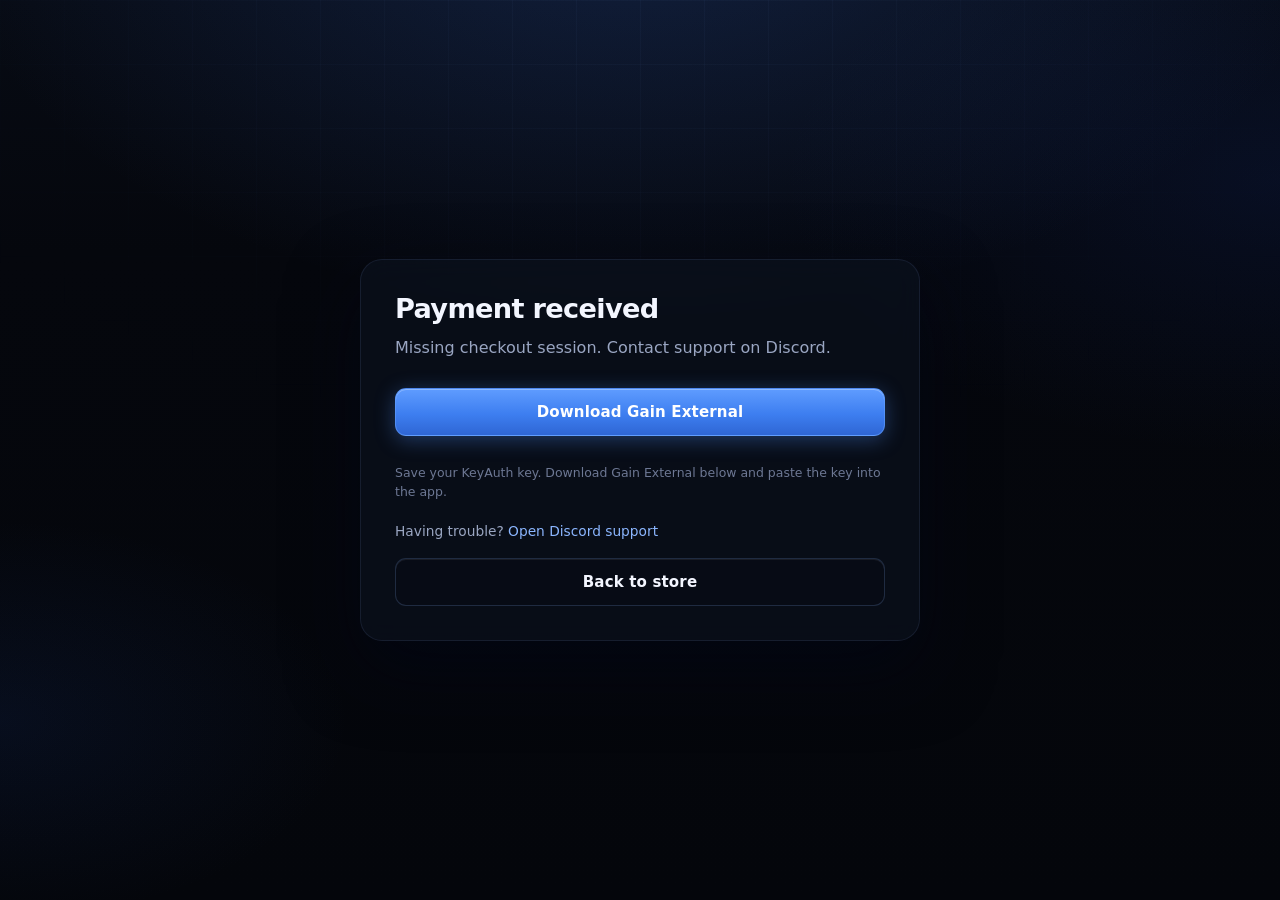
<file: success.html>
<!DOCTYPE html>
<html lang="en">
  <head>
    <meta charset="UTF-8" />
    <meta name="viewport" content="width=device-width, initial-scale=1.0" />
    <title>Payment complete — Gain</title>
    <link rel="stylesheet" href="styles.css?v=41" />
    <link rel="icon" href="images/logo.png" type="image/png" />
  </head>
  <body class="success-page">
    <div class="fx-grid" aria-hidden="true"></div>
    <main class="success-wrap">
      <h1>Payment received</h1>
      <p id="status" class="success-status">Preparing your license key…</p>
      <p id="email-notice" class="success-email" hidden></p>
      <div class="success-key" id="key-box" hidden>
        <div id="license-items"></div>
        <a class="cta" id="download-btn" href="#" hidden>Download Gain External</a>
        <p class="hint">Save your KeyAuth key. Download Gain External below and paste the key into the app.</p>
      </div>
      <p class="success-help">
        Having trouble?
        <a id="discord-link" href="https://discord.gg/PBMHrgJ4Kd">Open Discord support</a>
      </p>
      <a class="cta cta-secondary" href="index.html">Back to store</a>
    </main>
    <script src="site-config.js?v=41"></script>
    <script src="success.js?v=41"></script>
  </body>
</html>
</file>
<file: styles.css>
:root {
  --bg: #05070d;
  --bg-2: #0a101c;
  --panel: rgba(12, 18, 32, 0.62);
  --panel-solid: rgba(10, 14, 24, 0.88);
  --line: rgba(150, 180, 255, 0.1);
  --line-2: rgba(170, 200, 255, 0.2);
  --text: #f3f6ff;
  --dim: #9aa6c2;
  --dim-2: #6d7894;
  --accent: #4d8bf5;
  --accent-2: #8bb6ff;
  --accent-deep: #1b4cb0;
  --accent-glow: rgba(77, 139, 245, 0.35);
  --good: #46d18b;
  --radius: 18px;
  --radius-sm: 12px;
  --shadow: 0 28px 70px rgba(0, 6, 22, 0.55);
  --ease: cubic-bezier(0.22, 0.61, 0.36, 1);
  --wrap: min(1180px, 92vw);
  --glass: linear-gradient(180deg, rgba(255, 255, 255, 0.07), rgba(255, 255, 255, 0.015));
  --inset: inset 0 1px 0 rgba(255, 255, 255, 0.12);
  --btn-h: 42px;
  --btn-r: 11px;
  --btn-track: rgba(8, 12, 22, 0.92);
  --btn-edge: rgba(120, 155, 220, 0.22);
  --btn-edge-hover: rgba(140, 175, 245, 0.38);
}

* {
  box-sizing: border-box;
}

html {
  scroll-behavior: smooth;
  -webkit-text-size-adjust: 100%;
}

body {
  margin: 0;
  font-family: "Inter", "Segoe UI", system-ui, -apple-system, sans-serif;
  background:
    radial-gradient(1200px 700px at 50% -10%, rgba(55, 105, 210, 0.22), transparent 58%),
    radial-gradient(900px 500px at 100% 20%, rgba(20, 50, 140, 0.16), transparent 55%),
    radial-gradient(700px 400px at 0% 80%, rgba(30, 70, 160, 0.12), transparent 50%),
    linear-gradient(180deg, #070b14 0%, var(--bg) 28%, #04060b 100%);
  color: var(--text);
  line-height: 1.6;
  overflow-x: hidden;
}

body.lb-open,
body.nav-open {
  overflow: hidden;
}

a {
  color: inherit;
  text-decoration: none;
}

img {
  max-width: 100%;
  display: block;
}

h1,
h2,
h3 {
  margin: 0;
  line-height: 1.12;
  letter-spacing: -0.025em;
  font-weight: 700;
}

p {
  margin: 0;
}

ul,
ol {
  margin: 0;
  padding: 0;
  list-style: none;
}

button {
  font: inherit;
  color: inherit;
  cursor: pointer;
}

::selection {
  background: rgba(77, 139, 245, 0.35);
}

.skip {
  position: fixed;
  left: -9999px;
  top: 0;
  z-index: 200;
  padding: 10px 16px;
  background: var(--accent);
  border-radius: 0 0 10px 0;
}
.skip:focus {
  left: 0;
}

/* ------------------------------------------------------------- background */

.fx-grid {
  position: fixed;
  inset: 0;
  z-index: -4;
  background-image:
    linear-gradient(rgba(140, 175, 255, 0.035) 1px, transparent 1px),
    linear-gradient(90deg, rgba(140, 175, 255, 0.035) 1px, transparent 1px);
  background-size: 64px 64px;
  mask-image: radial-gradient(ellipse 85% 65% at 50% 0%, #000 8%, transparent 78%);
}

.fx-aurora {
  position: fixed;
  inset: -10% 0 auto 0;
  height: 55vh;
  z-index: -3;
  pointer-events: none;
  background:
    radial-gradient(ellipse 50% 80% at 30% 0%, rgba(80, 140, 255, 0.22), transparent 70%),
    radial-gradient(ellipse 45% 70% at 72% 10%, rgba(40, 80, 200, 0.18), transparent 68%);
  filter: blur(8px);
}

.fx-orb {
  position: fixed;
  z-index: -2;
  border-radius: 50%;
  pointer-events: none;
  filter: blur(24px);
}
.fx-orb-a {
  width: 680px;
  height: 680px;
  left: -180px;
  top: -260px;
  background: radial-gradient(circle, rgba(90, 150, 255, 0.32), transparent 68%);
  animation: float-a 18s ease-in-out infinite;
}
.fx-orb-b {
  width: 560px;
  height: 560px;
  right: -180px;
  top: 140px;
  background: radial-gradient(circle, rgba(30, 70, 180, 0.3), transparent 70%);
  animation: float-b 22s ease-in-out infinite;
}
.fx-orb-c {
  width: 420px;
  height: 420px;
  left: 35%;
  bottom: -180px;
  background: radial-gradient(circle, rgba(70, 120, 230, 0.16), transparent 70%);
  animation: float-a 26s ease-in-out infinite reverse;
}

.fx-vignette {
  position: fixed;
  inset: 0;
  z-index: -1;
  pointer-events: none;
  background:
    radial-gradient(ellipse at 50% 18%, transparent 38%, rgba(0, 0, 0, 0.55) 100%),
    linear-gradient(180deg, transparent 70%, rgba(0, 0, 0, 0.35));
}

.fx-noise {
  position: fixed;
  inset: 0;
  z-index: 2;
  pointer-events: none;
  opacity: 0.045;
  mix-blend-mode: overlay;
  background-image: url("data:image/svg+xml;utf8,<svg xmlns='http://www.w3.org/2000/svg' width='140' height='140'><filter id='n'><feTurbulence type='fractalNoise' baseFrequency='.85' numOctaves='2' stitchTiles='stitch'/></filter><rect width='100%' height='100%' filter='url(%23n)' opacity='.9'/></svg>");
}

.cursor-glow {
  position: fixed;
  left: 0;
  top: 0;
  width: 320px;
  height: 320px;
  margin: -160px 0 0 -160px;
  border-radius: 50%;
  pointer-events: none;
  z-index: 3;
  background: radial-gradient(circle, rgba(77, 139, 245, 0.16) 0%, transparent 66%);
  mix-blend-mode: screen;
}

@keyframes float-a {
  0%, 100% { transform: translate(0, 0) scale(1); opacity: 0.75; }
  50% { transform: translate(70px, 50px) scale(1.1); opacity: 1; }
}
@keyframes float-b {
  0%, 100% { transform: translate(0, 0) scale(1); opacity: 0.6; }
  50% { transform: translate(-60px, 40px) scale(1.12); opacity: 0.95; }
}

/* ------------------------------------------------------------------ sale */

.sale-banner {
  border-bottom: 1px solid rgba(255, 120, 120, 0.28);
  background: linear-gradient(90deg, rgba(120, 24, 32, 0.55), rgba(70, 18, 28, 0.45), rgba(24, 18, 48, 0.5));
}
.sale-banner[hidden] {
  display: none;
}
.sale-banner-inner {
  width: var(--wrap);
  margin: 0 auto;
  min-height: 44px;
  padding: 10px 0;
  display: flex;
  align-items: center;
  justify-content: center;
  gap: 14px;
  flex-wrap: wrap;
  text-align: center;
}
.sale-banner-tag {
  font-size: 0.68rem;
  font-weight: 800;
  letter-spacing: 0.12em;
  text-transform: uppercase;
  padding: 4px 10px;
  border-radius: 999px;
  color: #ffd4d4;
  background: rgba(255, 80, 80, 0.2);
  border: 1px solid rgba(255, 120, 120, 0.45);
  flex: none;
}
.sale-banner-copy {
  margin: 0;
  font-size: 0.86rem;
  color: #f2d6d6;
  max-width: 46ch;
}
.sale-countdown {
  display: inline-flex;
  align-items: center;
  gap: 4px;
  font-variant-numeric: tabular-nums;
  flex: none;
}
.sale-countdown-part b {
  display: inline-block;
  min-width: 1.6ch;
  font-size: 1rem;
  color: #fff;
}
.sale-countdown-part small {
  margin-left: 2px;
  font-size: 0.62rem;
  letter-spacing: 0.08em;
  text-transform: uppercase;
  color: rgba(255, 210, 210, 0.72);
}
.sale-countdown-sep {
  color: rgba(255, 180, 180, 0.55);
  font-weight: 700;
}
.sale-banner-btn {
  flex: none;
  min-height: 32px;
  padding: 0 14px;
  border-radius: 999px;
  border: 1px solid rgba(255, 140, 140, 0.45);
  background: rgba(255, 80, 80, 0.16);
  color: #ffe0e0;
  font-size: 0.78rem;
  font-weight: 700;
  letter-spacing: 0.04em;
  display: inline-flex;
  align-items: center;
}
.sale-banner-btn:hover {
  background: rgba(255, 90, 90, 0.28);
  color: #fff;
}
.sale-timer {
  display: flex;
  align-items: center;
  gap: 8px;
  margin: -4px 0 12px;
  font-size: 0.82rem;
  color: #f0b8b8;
}
.sale-timer[hidden] {
  display: none;
}
.sale-timer-value {
  font-variant-numeric: tabular-nums;
  font-weight: 700;
  color: #ffd0d0;
  letter-spacing: 0.04em;
}
.plan-badges {
  position: absolute;
  top: 12px;
  right: 12px;
  display: flex;
  flex-direction: column;
  align-items: flex-end;
  gap: 5px;
}
.plan-badges .badge {
  position: static;
}
.badge-urgent {
  background: rgba(255, 80, 80, 0.2);
  border-color: rgba(255, 120, 120, 0.5);
  color: #ffb8b8;
}
.plan-timer {
  font-size: 0.76rem;
  color: #e8b0b0;
  margin-top: 2px;
}
.plan-timer[hidden] {
  display: none;
}
.plan-timer b {
  font-variant-numeric: tabular-nums;
  color: #ffd0d0;
}

/* ----------------------------------------------------------------- header */

#site-header {
  position: sticky;
  top: 0;
  z-index: 60;
  transition: background 0.3s var(--ease), border-color 0.3s var(--ease);
  border-bottom: 1px solid transparent;
}
#site-header.is-stuck {
  background: rgba(6, 9, 16, 0.78);
  backdrop-filter: blur(22px) saturate(160%);
  border-bottom-color: var(--line);
}

.bar {
  width: var(--wrap);
  margin: 0 auto;
  height: 68px;
  display: flex;
  align-items: center;
  gap: 18px;
}

.brand {
  display: flex;
  align-items: center;
  gap: 10px;
  font-weight: 700;
  letter-spacing: -0.02em;
  flex: none;
}
.brand-mark {
  width: 38px;
  height: 38px;
  display: grid;
  place-items: center;
  overflow: visible;
  filter: drop-shadow(0 0 10px rgba(90, 150, 255, 0.45));
}
.brand-mark img {
  width: 100%;
  height: 100%;
  object-fit: contain;
}
.brand-name {
  font-size: 1.05rem;
}
.brand-ver {
  font-size: 0.68rem;
  color: var(--dim);
  border: 1px solid var(--line);
  padding: 1px 7px;
  border-radius: 999px;
  font-weight: 500;
}

.mainnav {
  position: relative;
  margin: 0 auto;
  display: flex;
  align-items: center;
  gap: 2px;
  padding: 5px;
  border: 1px solid var(--btn-edge);
  border-radius: 14px;
  background: var(--btn-track);
  box-shadow: inset 0 1px 0 rgba(255, 255, 255, 0.06), 0 8px 24px rgba(0, 0, 0, 0.28);
  backdrop-filter: blur(18px);
}
.navlink {
  position: relative;
  z-index: 2;
  display: inline-flex;
  align-items: center;
  justify-content: center;
  min-height: 36px;
  padding: 0 15px;
  border-radius: 9px;
  font-size: 0.84rem;
  color: var(--dim);
  font-weight: 600;
  letter-spacing: 0.01em;
  transition: color 0.2s var(--ease);
  white-space: nowrap;
}
.navlink:hover {
  color: var(--text);
}
.navlink.is-on {
  color: #fff;
}
.nav-ink {
  position: absolute;
  z-index: 1;
  top: 5px;
  left: 0;
  height: calc(100% - 10px);
  border-radius: 9px;
  background: linear-gradient(180deg, #5f9cff 0%, #3f7ef2 100%);
  box-shadow: 0 2px 10px var(--accent-glow), inset 0 1px 0 rgba(255, 255, 255, 0.22);
  transition: transform 0.34s cubic-bezier(0.34, 1.2, 0.64, 1), width 0.34s var(--ease), opacity 0.2s;
  opacity: 0;
}

.bar-actions {
  display: flex;
  align-items: center;
  gap: 10px;
  flex: none;
}

.ghost-btn,
.solid-btn,
.cta,
.cta-secondary,
.zoom-btn,
.copy-btn,
.railbtn,
.segbtn,
.plan,
.qa summary {
  -webkit-tap-highlight-color: transparent;
}

.ghost-btn,
.solid-btn {
  display: inline-flex;
  align-items: center;
  justify-content: center;
  gap: 8px;
  min-height: var(--btn-h);
  padding: 0 20px;
  border-radius: var(--btn-r);
  font-size: 0.875rem;
  font-weight: 600;
  letter-spacing: 0.012em;
  line-height: 1;
  white-space: nowrap;
  transition: transform 0.16s var(--ease), background 0.16s var(--ease), border-color 0.16s var(--ease),
    box-shadow 0.16s var(--ease), color 0.16s var(--ease);
}
.ghost-btn {
  border: 1px solid var(--btn-edge);
  background: var(--btn-track);
  color: var(--text);
  box-shadow: inset 0 1px 0 rgba(255, 255, 255, 0.07);
}
.ghost-btn:hover {
  border-color: var(--btn-edge-hover);
  background: rgba(18, 26, 44, 0.98);
  box-shadow: inset 0 1px 0 rgba(255, 255, 255, 0.1), 0 4px 16px rgba(0, 0, 0, 0.2);
  transform: translateY(-1px);
}
.ghost-btn:active {
  transform: translateY(0);
}
.solid-btn {
  border: 1px solid rgba(100, 160, 255, 0.55);
  background: linear-gradient(180deg, #5f9cff 0%, #3d7ef0 55%, #2f66d4 100%);
  color: #fff;
  box-shadow: 0 4px 18px var(--accent-glow), inset 0 1px 0 rgba(255, 255, 255, 0.28);
}
.solid-btn:hover {
  background: linear-gradient(180deg, #72a8ff 0%, #4a88f5 55%, #3a74e0 100%);
  box-shadow: 0 6px 24px rgba(77, 139, 245, 0.45), inset 0 1px 0 rgba(255, 255, 255, 0.35);
  transform: translateY(-1px);
}
.solid-btn:active {
  transform: translateY(0);
  box-shadow: 0 2px 10px var(--accent-glow), inset 0 1px 0 rgba(255, 255, 255, 0.2);
}
.big {
  min-height: 48px;
  padding: 0 26px;
  font-size: 0.94rem;
}

.nav-toggle {
  display: none;
  width: 38px;
  height: 34px;
  border-radius: 10px;
  border: 1px solid var(--line-2);
  background: linear-gradient(180deg, rgba(255, 255, 255, 0.1), rgba(255, 255, 255, 0.03));
  box-shadow: var(--inset);
  padding: 8px 9px;
  flex-direction: column;
  justify-content: space-between;
}
.nav-toggle span {
  display: block;
  height: 2px;
  background: var(--text);
  border-radius: 2px;
}

.nav-progress {
  height: 2px;
  transform-origin: 0 50%;
  transform: scaleX(0);
  background: linear-gradient(90deg, var(--accent), var(--accent-2));
}

/* ------------------------------------------------------------------ views */

.page {
  width: var(--wrap);
  margin: 0 auto;
  padding-bottom: 90px;
  position: relative;
  z-index: 4;
}

.view[hidden] {
  display: none;
}
.view-in {
  animation: view-in 0.5s var(--ease) both;
}
@keyframes view-in {
  from { opacity: 0; transform: translateY(14px); }
  to { opacity: 1; transform: none; }
}

.view-head {
  padding: 62px 0 34px;
  max-width: 720px;
}
.view-head h1 {
  font-size: clamp(2.1rem, 4.6vw, 3.2rem);
  margin-bottom: 14px;
}
.view-lede,
.block-lede {
  color: var(--dim);
  font-size: 1.03rem;
}

.eyebrow {
  display: inline-block;
  font-size: 0.74rem;
  letter-spacing: 0.16em;
  text-transform: uppercase;
  color: var(--accent-2);
  font-weight: 600;
  margin-bottom: 12px;
}

/* ------------------------------------------------------------------- hero */

.hero {
  display: grid;
  grid-template-columns: minmax(0, 1fr) minmax(0, 1.05fr);
  gap: 46px;
  align-items: center;
  padding: 72px 0 40px;
}

.rating {
  display: inline-flex;
  align-items: center;
  gap: 10px;
  padding: 6px 14px 6px 10px;
  border: 1px solid var(--line-2);
  border-radius: 999px;
  background: linear-gradient(180deg, rgba(255, 255, 255, 0.07), rgba(255, 255, 255, 0.02));
  box-shadow: var(--inset);
  font-size: 0.82rem;
  margin-bottom: 22px;
}
.stars {
  color: #ffc44d;
  letter-spacing: 1px;
  font-size: 0.8rem;
}
.rating b {
  font-weight: 700;
}
.rating-sub {
  color: var(--dim);
}

.hero-title {
  font-size: clamp(2.5rem, 5.6vw, 4.1rem);
  letter-spacing: -0.035em;
  margin-bottom: 20px;
}
.hero-title em {
  font-style: normal;
  background: linear-gradient(100deg, var(--accent-2), var(--accent));
  -webkit-background-clip: text;
  background-clip: text;
  color: transparent;
}

.hero-lede {
  color: var(--dim);
  font-size: 1.06rem;
  max-width: 54ch;
  margin-bottom: 26px;
}

.hero-cta {
  display: flex;
  flex-wrap: wrap;
  gap: 12px;
  margin-bottom: 24px;
}

.hero-bullets {
  display: grid;
  gap: 8px;
}
.hero-bullets li,
.ticks li {
  position: relative;
  padding-left: 20px;
  color: var(--dim);
  font-size: 0.93rem;
}
.hero-bullets li::before,
.ticks li::before {
  content: "✓";
  position: absolute;
  left: 0;
  top: 0.05em;
  color: var(--good);
  font-size: 0.82rem;
  font-weight: 700;
  line-height: 1;
}

.sales[hidden],
.delivery[hidden],
.price-was[hidden],
.save[hidden],
.segment[hidden] {
  display: none;
}

.sales {
  margin-top: 20px;
  font-size: 0.88rem;
  color: var(--dim);
  display: flex;
  align-items: center;
  gap: 8px;
}
.sales-num {
  color: var(--text);
  font-weight: 700;
}
.pulse {
  width: 8px;
  height: 8px;
  border-radius: 50%;
  background: var(--good);
  box-shadow: 0 0 0 0 rgba(70, 209, 139, 0.6);
  animation: pulse 2.2s infinite;
  flex: none;
}
@keyframes pulse {
  70% { box-shadow: 0 0 0 10px rgba(70, 209, 139, 0); }
  100% { box-shadow: 0 0 0 0 rgba(70, 209, 139, 0); }
}

.hero-visual {
  position: relative;
  perspective: 1400px;
  --rx: 0deg;
  --ry: 0deg;
}
.hero-glass {
  position: absolute;
  inset: 6% -6% -12% 4%;
  border-radius: 28px;
  background: radial-gradient(ellipse at 40% 30%, rgba(77, 139, 245, 0.22), transparent 70%);
  filter: blur(26px);
}

.shot {
  margin: 0;
  border-radius: var(--radius);
  overflow: visible;
  border: 0;
  background: transparent;
  box-shadow: none;
}
.shot img {
  width: 100%;
  height: auto;
  filter: drop-shadow(0 28px 50px rgba(0, 8, 30, 0.55));
}
.shot-main {
  position: relative;
  transform: rotateX(var(--rx)) rotateY(var(--ry));
  transition: transform 0.4s var(--ease);
  animation: rise 0.9s var(--ease) both;
}
.shot-float {
  position: absolute;
  border-radius: 14px;
  box-shadow: none;
}
.shot-float img {
  filter: drop-shadow(0 18px 34px rgba(0, 8, 30, 0.6));
}
.shot-preview {
  width: 32%;
  right: -7%;
  bottom: -9%;
  animation: rise 1.1s var(--ease) both, bob 7s ease-in-out 1.1s infinite;
}
.shot-bar {
  width: 46%;
  left: -8%;
  top: -7%;
  animation: rise 1.25s var(--ease) both, bob 8s ease-in-out 1.3s infinite reverse;
}

@keyframes rise {
  from { opacity: 0; transform: translateY(26px) scale(0.97); }
  to { opacity: 1; }
}
@keyframes bob {
  0%, 100% { translate: 0 0; }
  50% { translate: 0 -10px; }
}

.chip {
  position: absolute;
  padding: 5px 12px;
  border-radius: 999px;
  font-size: 0.74rem;
  font-weight: 600;
  background: rgba(10, 12, 18, 0.9);
  border: 1px solid var(--line-2);
  backdrop-filter: blur(8px);
}
.chip-fps {
  left: 6%;
  bottom: -5%;
  color: var(--good);
}
.chip-ms {
  right: 12%;
  top: -5%;
  color: var(--accent-2);
}

/* -------------------------------------------------------------- statstrip */

.statstrip {
  display: grid;
  grid-template-columns: repeat(4, 1fr);
  gap: 1px;
  background: var(--line);
  border: 1px solid var(--line);
  border-radius: var(--radius);
  overflow: hidden;
  margin: 26px 0 10px;
}
.stat {
  background: linear-gradient(180deg, rgba(18, 24, 40, 0.9), rgba(10, 14, 24, 0.9));
  padding: 22px 20px;
  text-align: center;
}
.stat strong {
  display: block;
  font-size: 1.7rem;
  letter-spacing: -0.03em;
  background: linear-gradient(120deg, #fff, var(--accent-2));
  -webkit-background-clip: text;
  background-clip: text;
  color: transparent;
}
.stat span {
  font-size: 0.82rem;
  color: var(--dim);
}

/* ------------------------------------------------------------------ block */

.block {
  padding: 66px 0 0;
}
.block-head {
  max-width: 700px;
  margin-bottom: 30px;
}
.block-head h2 {
  font-size: clamp(1.6rem, 3.2vw, 2.3rem);
  margin-bottom: 12px;
}
.block-foot {
  display: flex;
  flex-wrap: wrap;
  gap: 12px;
  margin-top: 26px;
}

.reveal {
  opacity: 0;
  transform: translateY(22px);
  transition: opacity 0.7s var(--ease), transform 0.7s var(--ease);
}
.reveal.in {
  opacity: 1;
  transform: none;
}

.trust-grid {
  display: grid;
  grid-template-columns: repeat(auto-fit, minmax(255px, 1fr));
  gap: 16px;
}
.trust {
  padding: 24px;
  border: 1px solid var(--line);
  border-radius: var(--radius);
  background: var(--panel);
  backdrop-filter: blur(10px);
  transition: transform 0.28s var(--ease), border-color 0.28s var(--ease);
}
.trust:hover {
  transform: translateY(-4px);
  border-color: rgba(77, 139, 245, 0.45);
}
.trust-icon {
  width: 38px;
  height: 38px;
  border-radius: 11px;
  display: grid;
  place-items: center;
  margin-bottom: 14px;
  background: rgba(77, 139, 245, 0.14);
  border: 1px solid rgba(77, 139, 245, 0.32);
}
.trust-icon svg {
  width: 19px;
  height: 19px;
  fill: none;
  stroke: var(--accent-2);
  stroke-width: 1.7;
  stroke-linejoin: round;
  stroke-linecap: round;
}
.trust h3 {
  font-size: 1.05rem;
  margin-bottom: 8px;
}
.trust p {
  color: var(--dim);
  font-size: 0.92rem;
}

/* ---------------------------------------------------------------- gallery */

.gallery {
  display: grid;
  grid-template-columns: repeat(auto-fit, minmax(290px, 1fr));
  gap: 16px;
}
.gcard {
  margin: 0;
  border: 1px solid var(--line);
  border-radius: var(--radius);
  background: var(--panel);
  overflow: hidden;
  cursor: zoom-in;
  transition: transform 0.28s var(--ease), border-color 0.28s var(--ease),
    box-shadow 0.28s var(--ease);
}
.gcard:hover,
.gcard:focus-visible {
  transform: translateY(-5px);
  border-color: rgba(77, 139, 245, 0.5);
  box-shadow: 0 22px 48px rgba(0, 0, 0, 0.45);
  outline: none;
}
.gcard-img {
  height: 190px;
  background: transparent;
  display: grid;
  place-items: center;
  overflow: hidden;
  border-bottom: 1px solid var(--line);
  padding: 10px 10px 0;
}
.gcard-img img {
  width: 100%;
  height: 100%;
  object-fit: contain;
  object-position: center;
  transition: transform 0.5s var(--ease);
}
.gcard:hover .gcard-img img {
  transform: scale(1.05);
}
.gcard figcaption {
  padding: 15px 18px;
}
.gcard figcaption b {
  display: block;
  font-size: 0.97rem;
}
.gcard figcaption span {
  color: var(--dim);
  font-size: 0.86rem;
}

/* ----------------------------------------------------------------- quotes */

.quote-grid {
  display: grid;
  grid-template-columns: repeat(auto-fit, minmax(260px, 1fr));
  gap: 16px;
}
.quote {
  margin: 0;
  padding: 18px 20px;
  border: 1px solid rgba(140, 170, 230, 0.12);
  border-radius: 12px;
  background: rgba(10, 14, 24, 0.6);
}
.rep-tag {
  display: inline-block;
  font-size: 0.78rem;
  font-weight: 700;
  color: var(--good);
  letter-spacing: 0.04em;
  margin-bottom: 8px;
}
.quote blockquote {
  margin: 0 0 10px;
  font-size: 0.94rem;
  color: var(--text);
  line-height: 1.45;
}
.quote figcaption {
  color: var(--dim);
  font-size: 0.82rem;
}
.stat-text {
  font-size: 1.35rem;
  color: var(--good);
}

/* --------------------------------------------------------------- cta band */

.cta-band {
  margin-top: 66px;
  padding: 36px;
  border-radius: 24px;
  border: 1px solid rgba(77, 139, 245, 0.32);
  background:
    radial-gradient(ellipse at 15% 10%, rgba(77, 139, 245, 0.22), transparent 62%),
    rgba(14, 17, 26, 0.85);
  display: flex;
  flex-wrap: wrap;
  gap: 22px;
  align-items: center;
  justify-content: space-between;
}
.cta-band h2 {
  font-size: clamp(1.4rem, 2.6vw, 1.9rem);
  margin-bottom: 8px;
}
.cta-band p {
  color: var(--dim);
}
.cta-band-actions {
  display: flex;
  flex-wrap: wrap;
  gap: 12px;
}

/* ------------------------------------------------------------------- tour */

.tour {
  display: grid;
  grid-template-columns: 280px minmax(0, 1fr);
  gap: 22px;
  align-items: start;
}
.tour-rail {
  display: grid;
  gap: 8px;
  position: sticky;
  top: 90px;
}
.railbtn {
  display: flex;
  gap: 12px;
  align-items: flex-start;
  text-align: left;
  width: 100%;
  padding: 14px 16px;
  border-radius: var(--btn-r);
  border: 1px solid var(--btn-edge);
  background: var(--btn-track);
  box-shadow: inset 0 1px 0 rgba(255, 255, 255, 0.05);
  transition: border-color 0.18s var(--ease), background 0.18s var(--ease), box-shadow 0.18s var(--ease);
}
.railbtn:hover {
  border-color: var(--btn-edge-hover);
  background: rgba(16, 24, 42, 0.98);
}
.railbtn.is-on {
  border-color: rgba(100, 160, 255, 0.55);
  background: linear-gradient(135deg, rgba(77, 139, 245, 0.2), rgba(12, 18, 32, 0.95));
  box-shadow: inset 0 1px 0 rgba(255, 255, 255, 0.1), 0 0 0 1px rgba(77, 139, 245, 0.12);
}
.railnum {
  font-size: 0.7rem;
  color: var(--accent-2);
  font-weight: 700;
  padding-top: 3px;
  font-variant-numeric: tabular-nums;
}
.railtext b {
  display: block;
  font-size: 0.94rem;
}
.railtext span {
  display: block;
  font-size: 0.79rem;
  color: var(--dim);
  line-height: 1.35;
}

.tour-stage {
  display: grid;
  gap: 20px;
}
.tour-shot {
  margin: 0;
  border: 0;
  border-radius: var(--radius);
  overflow: visible;
  background: transparent;
  box-shadow: none;
}
.tour-shot-bar {
  display: flex;
  align-items: center;
  gap: 7px;
  padding: 10px 14px;
  margin-bottom: 10px;
  background: linear-gradient(180deg, rgba(255, 255, 255, 0.07), rgba(255, 255, 255, 0.02));
  border: 1px solid var(--line-2);
  border-radius: 999px;
  box-shadow: var(--inset);
}
.dot {
  width: 9px;
  height: 9px;
  border-radius: 50%;
  background: rgba(255, 255, 255, 0.16);
}
.dot:first-child {
  background: rgba(255, 96, 96, 0.55);
}
.tour-shot-name {
  margin-left: 8px;
  font-size: 0.8rem;
  color: var(--dim);
}
.zoom-btn {
  margin-left: auto;
  min-height: 32px;
  padding: 0 14px;
  font-size: 0.76rem;
  font-weight: 600;
  border-radius: 8px;
  border: 1px solid var(--btn-edge);
  background: var(--btn-track);
  color: var(--dim);
  transition: color 0.16s, border-color 0.16s, background 0.16s;
}
.zoom-btn:hover {
  color: #fff;
  border-color: var(--btn-edge-hover);
  background: rgba(18, 26, 44, 0.98);
}
.tour-shot img {
  width: 100%;
  max-height: 560px;
  object-fit: contain;
  background: transparent;
  filter: drop-shadow(0 24px 50px rgba(0, 8, 28, 0.55));
}
.fade-in {
  animation: fade 0.45s var(--ease) both;
}
@keyframes fade {
  from { opacity: 0; transform: scale(0.99); }
  to { opacity: 1; transform: none; }
}

.tour-info {
  padding: 26px;
  border: 1px solid var(--line);
  border-radius: var(--radius);
  background: var(--panel);
}
.tour-info h2 {
  font-size: 1.45rem;
  margin-bottom: 10px;
}
.tour-info p {
  color: var(--dim);
  margin-bottom: 18px;
}
.ticks {
  display: grid;
  gap: 8px;
}
.tour-nav {
  display: flex;
  gap: 10px;
  margin-top: 22px;
}

/* ---------------------------------------------------------------- segment */

.segment {
  display: inline-flex;
  gap: 3px;
  padding: 5px;
  border: 1px solid var(--btn-edge);
  border-radius: 14px;
  background: var(--btn-track);
  box-shadow: inset 0 1px 0 rgba(255, 255, 255, 0.05);
  margin-bottom: 30px;
  flex-wrap: wrap;
}
.segbtn {
  min-height: 38px;
  padding: 0 20px;
  border-radius: 9px;
  border: 1px solid transparent;
  background: transparent;
  color: var(--dim);
  font-size: 0.84rem;
  font-weight: 600;
  letter-spacing: 0.01em;
  transition: background 0.18s var(--ease), color 0.18s var(--ease), border-color 0.18s var(--ease),
    box-shadow 0.18s var(--ease);
}
.segbtn:hover {
  color: var(--text);
  background: rgba(255, 255, 255, 0.04);
}
.segbtn.is-on {
  color: #fff;
  border-color: rgba(100, 160, 255, 0.45);
  background: linear-gradient(180deg, #5f9cff 0%, #3d7ef0 100%);
  box-shadow: 0 2px 12px var(--accent-glow), inset 0 1px 0 rgba(255, 255, 255, 0.22);
}

.feat-intro {
  max-width: 720px;
  margin-bottom: 28px;
}
.feat-intro h2 {
  font-size: 1.5rem;
  margin-bottom: 10px;
}
.feat-intro p {
  color: var(--dim);
}

.feat-grid {
  display: grid;
  grid-template-columns: repeat(auto-fit, minmax(245px, 1fr));
  gap: 16px;
}
.feat {
  padding: 22px;
  border: 1px solid var(--line);
  border-radius: var(--radius);
  background: var(--panel);
  transition: transform 0.26s var(--ease), border-color 0.26s var(--ease);
}
.feat:hover {
  transform: translateY(-4px);
  border-color: rgba(77, 139, 245, 0.45);
}
.feat h3 {
  font-size: 0.78rem;
  letter-spacing: 0.14em;
  text-transform: uppercase;
  color: var(--accent-2);
  margin-bottom: 14px;
}
.feat ul {
  display: grid;
  gap: 7px;
}
.feat li {
  font-size: 0.91rem;
  color: var(--dim);
  padding-left: 15px;
  position: relative;
}
.feat li::before {
  content: "";
  position: absolute;
  left: 0;
  top: 0.62em;
  width: 5px;
  height: 5px;
  border-radius: 50%;
  background: var(--accent);
}

.exec {
  display: flex;
  flex-wrap: wrap;
  gap: 8px;
}
.exec span {
  padding: 7px 15px;
  border-radius: 999px;
  border: 1px solid var(--line);
  background: linear-gradient(180deg, rgba(255, 255, 255, 0.06), rgba(255, 255, 255, 0.02));
  box-shadow: var(--inset);
  font-size: 0.85rem;
  color: var(--dim);
  transition: all 0.2s var(--ease);
}
.exec span:hover {
  color: #fff;
  border-color: rgba(77, 139, 245, 0.5);
}
.note {
  margin-top: 18px;
  font-size: 0.88rem;
  color: var(--dim-2);
}
.note a {
  color: var(--accent-2);
}

/* ---------------------------------------------------------------- pricing */

.plans {
  display: grid;
  grid-template-columns: repeat(auto-fit, minmax(255px, 1fr));
  gap: 16px;
  margin-bottom: 26px;
}
.plan {
  position: relative;
  text-align: left;
  padding: 22px 20px 18px;
  border-radius: 14px;
  border: 1px solid var(--btn-edge);
  background: var(--btn-track);
  box-shadow: inset 0 1px 0 rgba(255, 255, 255, 0.05);
  display: grid;
  gap: 8px;
  align-content: start;
  transition: border-color 0.2s var(--ease), background 0.2s var(--ease), box-shadow 0.2s var(--ease),
    transform 0.2s var(--ease);
}
.plan:hover {
  border-color: var(--btn-edge-hover);
  background: rgba(14, 20, 36, 0.98);
  transform: translateY(-2px);
}
.plan.is-on {
  border-color: rgba(100, 160, 255, 0.6);
  background: linear-gradient(160deg, rgba(77, 139, 245, 0.16), rgba(10, 14, 24, 0.95));
  box-shadow: 0 0 0 1px rgba(77, 139, 245, 0.15), 0 12px 32px rgba(30, 70, 180, 0.18),
    inset 0 1px 0 rgba(255, 255, 255, 0.08);
}
.plan-best {
  border-color: rgba(122, 169, 255, 0.34);
}
.badge {
  position: absolute;
  top: 14px;
  right: 14px;
  flex: none;
  font-size: 0.68rem;
  font-weight: 700;
  letter-spacing: 0.06em;
  text-transform: uppercase;
  padding: 3px 9px;
  border-radius: 999px;
  background: rgba(77, 139, 245, 0.2);
  border: 1px solid rgba(77, 139, 245, 0.5);
  color: var(--accent-2);
}
.plan-kicker {
  font-size: 0.7rem;
  letter-spacing: 0.15em;
  text-transform: uppercase;
  color: var(--dim-2);
}
.plan strong {
  font-size: 1.22rem;
  letter-spacing: -0.02em;
}
.plan-copy {
  font-size: 0.88rem;
  color: var(--dim);
}
.plan-price {
  font-size: 1.55rem;
  font-weight: 700;
  letter-spacing: -0.03em;
  margin-top: 4px;
}
.plan-price s {
  font-size: 0.95rem;
  color: var(--dim-2);
  font-weight: 500;
  margin-right: 6px;
}
.plan-list {
  display: grid;
  gap: 6px;
  margin: 6px 0 4px;
}
.plan-list li {
  font-size: 0.85rem;
  color: var(--dim);
  padding-left: 15px;
  position: relative;
}
.plan-list li::before {
  content: "";
  position: absolute;
  left: 0;
  top: 0.6em;
  width: 5px;
  height: 5px;
  border-radius: 50%;
  background: var(--accent);
}
.plan-pick {
  margin-top: 6px;
  font-size: 0.8rem;
  font-weight: 600;
  color: var(--dim-2);
}
.plan.is-on .plan-pick {
  color: var(--accent-2);
}
.plan.is-on .plan-pick::after {
  content: "ed";
}

.product {
  display: grid;
  grid-template-columns: minmax(0, 1.25fr) minmax(0, 0.85fr);
  gap: 20px;
  align-items: start;
}

.media {
  border: 0;
  border-radius: var(--radius);
  overflow: visible;
  background: transparent;
  box-shadow: none;
}
.media-pane[hidden] {
  display: none;
}
.media-pane img {
  width: 100%;
}
#pane-external img,
.bundle-ext-frame img {
  filter: drop-shadow(0 24px 48px rgba(0, 8, 28, 0.5));
}

.compare {
  position: relative;
  user-select: none;
  touch-action: none;
  cursor: ew-resize;
  aspect-ratio: 16 / 9;
  overflow: hidden;
  border-radius: var(--radius);
  border: 1px solid var(--line-2);
}
.compare-img {
  position: absolute;
  inset: 0;
  width: 100%;
  height: 100%;
  object-fit: cover;
}
.compare-top {
  clip-path: inset(0 50% 0 0);
}
.compare-ui {
  position: absolute;
  top: 0;
  bottom: 0;
  left: 50%;
  width: 2px;
  transform: translateX(-1px);
  pointer-events: none;
}
.compare-line {
  position: absolute;
  inset: 0;
  background: rgba(255, 255, 255, 0.85);
}
.compare-knob {
  position: absolute;
  top: 50%;
  left: 50%;
  width: 34px;
  height: 34px;
  margin: -17px 0 0 -17px;
  border-radius: 50%;
  background: rgba(10, 12, 18, 0.9);
  border: 2px solid #fff;
  box-shadow: 0 6px 20px rgba(0, 0, 0, 0.5);
}
.compare-tag {
  position: absolute;
  bottom: 12px;
  padding: 4px 10px;
  font-size: 0.72rem;
  border-radius: 999px;
  background: rgba(5, 6, 10, 0.75);
  border: 1px solid var(--line);
  color: var(--dim);
}
.compare-tag.left {
  left: 12px;
}
.compare-tag.right {
  right: 12px;
}

.bundle-shot {
  display: grid;
  gap: 12px;
  padding: 12px;
}
.bundle-shot figure {
  margin: 0;
}
.bundle-shot figcaption {
  font-size: 0.8rem;
  color: var(--dim);
  padding-top: 8px;
}
.bundle-ext-frame,
.bundle-shot .compare {
  border: 1px solid var(--line);
  border-radius: var(--radius-sm);
  overflow: hidden;
}

.buybox {
  padding: 26px;
  border: 1px solid var(--line-2);
  border-radius: var(--radius);
  background: linear-gradient(180deg, rgba(18, 26, 44, 0.78), rgba(10, 14, 24, 0.78));
  backdrop-filter: blur(16px);
  box-shadow: var(--inset), 0 20px 50px rgba(0, 8, 24, 0.28);
  position: sticky;
  top: 90px;
}
  top: 90px;
}
.kicker {
  font-size: 0.7rem;
  letter-spacing: 0.16em;
  text-transform: uppercase;
  color: var(--accent-2);
  margin-bottom: 6px;
}
.buybox h2 {
  font-size: 1.5rem;
  margin-bottom: 10px;
}
.status {
  display: inline-flex;
  align-items: center;
  gap: 8px;
  font-size: 0.82rem;
  color: var(--good);
  padding: 4px 12px;
  border-radius: 999px;
  border: 1px solid rgba(70, 209, 139, 0.32);
  background: rgba(70, 209, 139, 0.08);
  margin-bottom: 14px;
}
.buybox .lede {
  color: var(--dim);
  font-size: 0.93rem;
  margin-bottom: 18px;
}
.price-row {
  display: flex;
  align-items: baseline;
  gap: 10px;
  flex-wrap: wrap;
}
.price {
  font-size: 2.4rem;
  font-weight: 700;
  letter-spacing: -0.04em;
}
.price-was {
  color: var(--dim-2);
  text-decoration: line-through;
}
.save {
  font-size: 0.72rem;
  font-weight: 700;
  text-transform: uppercase;
  letter-spacing: 0.06em;
  padding: 3px 9px;
  border-radius: 999px;
  background: rgba(77, 139, 245, 0.2);
  border: 1px solid rgba(77, 139, 245, 0.5);
  color: var(--accent-2);
}
.sub {
  font-size: 0.84rem;
  color: var(--dim-2);
  margin: 6px 0 16px;
}
.includes {
  display: grid;
  gap: 8px;
  margin-bottom: 14px;
}
.includes li {
  position: relative;
  padding-left: 22px;
  font-size: 0.9rem;
  color: var(--dim);
}
.includes li::before {
  content: "✓";
  position: absolute;
  left: 0;
  top: 0.05em;
  color: var(--good);
  font-size: 0.82rem;
  font-weight: 700;
  line-height: 1;
}
.delivery {
  font-size: 0.82rem;
  color: var(--dim-2);
  padding: 9px 12px;
  border-radius: 10px;
  border: 1px dashed var(--line-2);
  margin-bottom: 16px;
}

.cta,
.cta-secondary {
  display: flex;
  align-items: center;
  justify-content: center;
  min-height: 48px;
  padding: 0 20px;
  border-radius: var(--btn-r);
  font-weight: 700;
  font-size: 0.94rem;
  letter-spacing: 0.01em;
  transition: transform 0.16s var(--ease), box-shadow 0.16s var(--ease), background 0.16s var(--ease),
    border-color 0.16s var(--ease);
}
.cta {
  background: linear-gradient(180deg, #5f9cff 0%, #3d7ef0 55%, #2f66d4 100%);
  color: #fff;
  border: 1px solid rgba(100, 160, 255, 0.55);
  box-shadow: 0 4px 20px var(--accent-glow), inset 0 1px 0 rgba(255, 255, 255, 0.28);
}
.cta:hover {
  background: linear-gradient(180deg, #72a8ff 0%, #4a88f5 55%, #3a74e0 100%);
  transform: translateY(-1px);
  box-shadow: 0 8px 28px rgba(77, 139, 245, 0.45), inset 0 1px 0 rgba(255, 255, 255, 0.35);
}
.cta-secondary {
  margin-top: 10px;
  background: var(--btn-track);
  border: 1px solid var(--btn-edge);
  box-shadow: inset 0 1px 0 rgba(255, 255, 255, 0.07);
  color: var(--text);
}
.cta-secondary:hover {
  border-color: var(--btn-edge-hover);
  background: rgba(18, 26, 44, 0.98);
  transform: translateY(-1px);
}
.hint {
  margin-top: 14px;
  font-size: 0.78rem;
  color: var(--dim-2);
  line-height: 1.5;
}

/* ------------------------------------------------------------------ table */

.table-wrap {
  overflow-x: auto;
  border: 1px solid var(--line);
  border-radius: var(--radius);
  background: var(--panel);
}
.compare-table {
  width: 100%;
  border-collapse: collapse;
  min-width: 540px;
}
.compare-table th,
.compare-table td {
  padding: 14px 18px;
  text-align: left;
  border-bottom: 1px solid var(--line);
  font-size: 0.9rem;
}
.compare-table thead th {
  font-size: 0.75rem;
  letter-spacing: 0.1em;
  text-transform: uppercase;
  color: var(--dim);
  background: rgba(255, 255, 255, 0.025);
}
.compare-table th:not(:first-child),
.compare-table td:not(:first-child) {
  text-align: center;
  width: 130px;
}
.compare-table tbody tr:last-child td {
  border-bottom: 0;
}
.compare-table tbody tr:hover {
  background: rgba(255, 255, 255, 0.02);
}
.yes {
  color: var(--accent-2);
  font-weight: 700;
}
.no {
  color: var(--dim-2);
}

.assure {
  display: grid;
  grid-template-columns: repeat(auto-fit, minmax(230px, 1fr));
  gap: 16px;
}
.card {
  padding: 22px;
  border: 1px solid var(--line);
  border-radius: var(--radius);
  background: var(--panel);
}
.card h3 {
  font-size: 1rem;
  margin-bottom: 10px;
}
.card-copy {
  color: var(--dim);
  font-size: 0.9rem;
  margin-bottom: 14px;
}
.card .ghost-btn {
  margin-top: 4px;
}

/* ------------------------------------------------------------------ setup */

.howto {
  display: grid;
  gap: 12px;
  margin-bottom: 22px;
  counter-reset: step;
}
.howto li {
  display: flex;
  gap: 14px;
  align-items: flex-start;
  padding: 18px 20px;
  border: 1px solid var(--line);
  border-radius: var(--radius-sm);
  background: var(--panel);
  color: var(--dim);
  font-size: 0.95rem;
}
.step-n {
  flex: none;
  width: 26px;
  height: 26px;
  border-radius: 50%;
  display: grid;
  place-items: center;
  font-size: 0.8rem;
  font-weight: 700;
  color: var(--accent-2);
  background: rgba(77, 139, 245, 0.16);
  border: 1px solid rgba(77, 139, 245, 0.4);
}

.code {
  position: relative;
  border: 1px solid var(--line);
  border-radius: var(--radius-sm);
  background: #05060a;
  padding: 18px 18px 6px;
  margin-bottom: 26px;
  overflow: hidden;
}
.code[hidden] {
  display: none;
}
.code pre {
  margin: 0;
  overflow-x: auto;
  padding-bottom: 12px;
}
.code code {
  font-family: "JetBrains Mono", ui-monospace, "Cascadia Code", Consolas, monospace;
  font-size: 0.84rem;
  color: #b9d0ff;
  white-space: pre;
}
.code button {
  position: absolute;
  top: 12px;
  right: 12px;
  padding: 5px 13px;
  font-size: 0.76rem;
  border-radius: 999px;
  border: 1px solid var(--line-2);
  background: rgba(255, 255, 255, 0.05);
  color: var(--dim);
  transition: color 0.2s, border-color 0.2s;
}
.code button:hover {
  color: #fff;
  border-color: var(--accent);
}

.req-grid {
  display: grid;
  grid-template-columns: repeat(auto-fit, minmax(240px, 1fr));
  gap: 16px;
}

/* -------------------------------------------------------------------- faq */

.faq {
  display: grid;
  gap: 10px;
  max-width: 860px;
}
.qa {
  border: 1px solid var(--line);
  border-radius: var(--radius-sm);
  background: linear-gradient(180deg, rgba(255, 255, 255, 0.05), rgba(255, 255, 255, 0.015));
  box-shadow: var(--inset);
  overflow: hidden;
  transition: border-color 0.24s var(--ease), box-shadow 0.24s var(--ease);
}
.qa[open] {
  border-color: rgba(122, 169, 255, 0.5);
  box-shadow: var(--inset), 0 12px 30px rgba(30, 70, 180, 0.16);
}
.qa summary {
  list-style: none;
  cursor: pointer;
  padding: 17px 52px 17px 20px;
  font-weight: 600;
  font-size: 0.97rem;
  position: relative;
}
.qa summary:hover {
  background: rgba(255, 255, 255, 0.025);
}
.qa summary::-webkit-details-marker {
  display: none;
}
.qa-mark {
  position: absolute;
  right: 20px;
  top: 50%;
  width: 12px;
  height: 12px;
  margin-top: -6px;
}
.qa-mark::before,
.qa-mark::after {
  content: "";
  position: absolute;
  background: var(--accent-2);
  border-radius: 2px;
  transition: transform 0.26s var(--ease), opacity 0.26s var(--ease);
}
.qa-mark::before {
  left: 0;
  top: 5px;
  width: 12px;
  height: 2px;
}
.qa-mark::after {
  left: 5px;
  top: 0;
  width: 2px;
  height: 12px;
}
.qa[open] .qa-mark::after {
  transform: rotate(90deg);
  opacity: 0;
}
.qa p {
  padding: 0 20px 20px;
  color: var(--dim);
  font-size: 0.93rem;
  max-width: 76ch;
}

/* ----------------------------------------------------------------- footer */

footer {
  width: var(--wrap);
  margin: 0 auto;
  padding: 34px 0 44px;
  border-top: 1px solid var(--line);
  position: relative;
  z-index: 4;
}
.foot-top {
  display: flex;
  flex-wrap: wrap;
  gap: 24px;
  justify-content: space-between;
  align-items: flex-start;
  margin-bottom: 26px;
}
.foot-brand {
  display: flex;
  gap: 12px;
  align-items: center;
}
.foot-brand strong {
  font-size: 1rem;
}
.foot-brand p {
  color: var(--dim);
  font-size: 0.86rem;
}
.foot-links {
  display: flex;
  flex-wrap: wrap;
  gap: 8px 20px;
}
.foot-links a {
  color: var(--dim);
  font-size: 0.88rem;
  transition: color 0.2s;
}
.foot-links a:hover {
  color: #fff;
}
.foot-bottom {
  display: flex;
  flex-wrap: wrap;
  gap: 12px;
  justify-content: space-between;
  font-size: 0.82rem;
  color: var(--dim-2);
}
.foot-bottom a {
  color: var(--accent-2);
}

/* --------------------------------------------------------------- lightbox */

.lightbox {
  position: fixed;
  inset: 0;
  z-index: 120;
  background: rgba(3, 4, 7, 0.9);
  backdrop-filter: blur(10px);
  display: grid;
  place-content: center;
  gap: 14px;
  padding: 5vh 5vw;
  animation: fade 0.24s var(--ease) both;
}
.lightbox[hidden] {
  display: none;
}
.lightbox img {
  max-width: 100%;
  max-height: 82vh;
  border-radius: var(--radius);
  border: 1px solid var(--line-2);
  box-shadow: var(--shadow);
  object-fit: contain;
}
.lightbox-cap {
  text-align: center;
  color: var(--dim);
  font-size: 0.9rem;
}
.lightbox-close {
  position: fixed;
  top: 18px;
  right: 22px;
  width: 42px;
  height: 42px;
  font-size: 1.5rem;
  line-height: 1;
  border-radius: 50%;
  border: 1px solid var(--line-2);
  background: rgba(255, 255, 255, 0.06);
  color: #fff;
}

/* ---------------------------------------------------------- success page */

.success-page {
  display: grid;
  place-items: center;
  min-height: 100vh;
  padding: 40px 20px;
}
.success-wrap {
  width: min(560px, 100%);
  padding: 34px;
  border: 1px solid var(--line);
  border-radius: 22px;
  background: var(--panel);
  backdrop-filter: blur(12px);
  box-shadow: var(--shadow);
}
.success-wrap h1 {
  font-size: 1.7rem;
  margin-bottom: 10px;
}
.success-status {
  color: var(--dim);
  margin-bottom: 14px;
}
.success-email {
  font-size: 0.86rem;
  color: var(--accent-2);
  margin-bottom: 14px;
}
.success-key {
  display: grid;
  gap: 14px;
  margin-bottom: 18px;
}
.license-block {
  padding: 18px;
  border: 1px solid var(--line);
  border-radius: var(--radius-sm);
  background: rgba(255, 255, 255, 0.02);
}
.license-block code {
  display: block;
  font-family: ui-monospace, Consolas, monospace;
  font-size: 0.86rem;
  color: #b9d0ff;
  word-break: break-all;
  padding: 10px 12px;
  border-radius: 8px;
  background: #05060a;
  border: 1px solid var(--line);
  margin: 8px 0 10px;
}
.copy-btn {
  padding: 7px 15px;
  font-size: 0.8rem;
  border-radius: 999px;
  border: 1px solid var(--line-2);
  background: rgba(255, 255, 255, 0.05);
  color: var(--text);
}
.copy-btn:hover {
  border-color: var(--accent);
}
.success-help {
  font-size: 0.86rem;
  color: var(--dim);
  margin-bottom: 16px;
}
.success-help a {
  color: var(--accent-2);
}

/* ------------------------------------------------------------ responsive */

@media (max-width: 1080px) {
  .mainnav {
    display: none;
  }
  .nav-toggle {
    display: flex;
  }
  body.nav-open .mainnav {
    display: flex;
    position: fixed;
    inset: 68px 4vw auto 4vw;
    flex-direction: column;
    align-items: stretch;
    gap: 4px;
    padding: 10px;
    border-radius: 18px;
    background: rgba(9, 11, 17, 0.97);
    backdrop-filter: blur(18px);
    box-shadow: var(--shadow);
    z-index: 80;
  }
  body.nav-open .nav-ink {
    display: none;
  }
  body.nav-open .navlink {
    padding: 13px 16px;
    font-size: 0.96rem;
    border-radius: 12px;
  }
  body.nav-open .navlink.is-on {
    background: rgba(77, 139, 245, 0.2);
  }
  .product,
  .tour {
    grid-template-columns: 1fr;
  }
  .tour-rail {
    position: static;
    grid-template-columns: repeat(auto-fit, minmax(190px, 1fr));
  }
  .buybox {
    position: static;
  }
}

@media (max-width: 900px) {
  .sale-banner-inner {
    gap: 8px;
    padding: 10px 12px;
  }
  .sale-banner-copy {
    font-size: 0.8rem;
  }
  .hero {
    grid-template-columns: 1fr;
    padding-top: 46px;
    gap: 54px;
  }
  .hero-visual {
    order: 2;
  }
  .statstrip {
    grid-template-columns: repeat(2, 1fr);
  }
  .shot-bar {
    top: -5%;
    width: 52%;
  }
}

@media (max-width: 620px) {
  .bar {
    height: 60px;
    gap: 10px;
  }
  .brand-ver,
  .bar-actions .ghost-btn {
    display: none;
  }
  .view-head {
    padding-top: 40px;
  }
  .block {
    padding-top: 48px;
  }
  .price {
    font-size: 2rem;
  }
  .cta-band,
  .success-wrap,
  .tour-info,
  .buybox {
    padding: 22px;
  }
  .shot-float {
    display: none;
  }
  .chip {
    display: none;
  }
  .gcard-img {
    height: 165px;
  }
}

@media (prefers-reduced-motion: reduce) {
  * {
    animation-duration: 0.001ms !important;
    animation-iteration-count: 1 !important;
    transition-duration: 0.001ms !important;
  }
  html {
    scroll-behavior: auto;
  }
  .reveal {
    opacity: 1;
    transform: none;
  }
}
</file>
